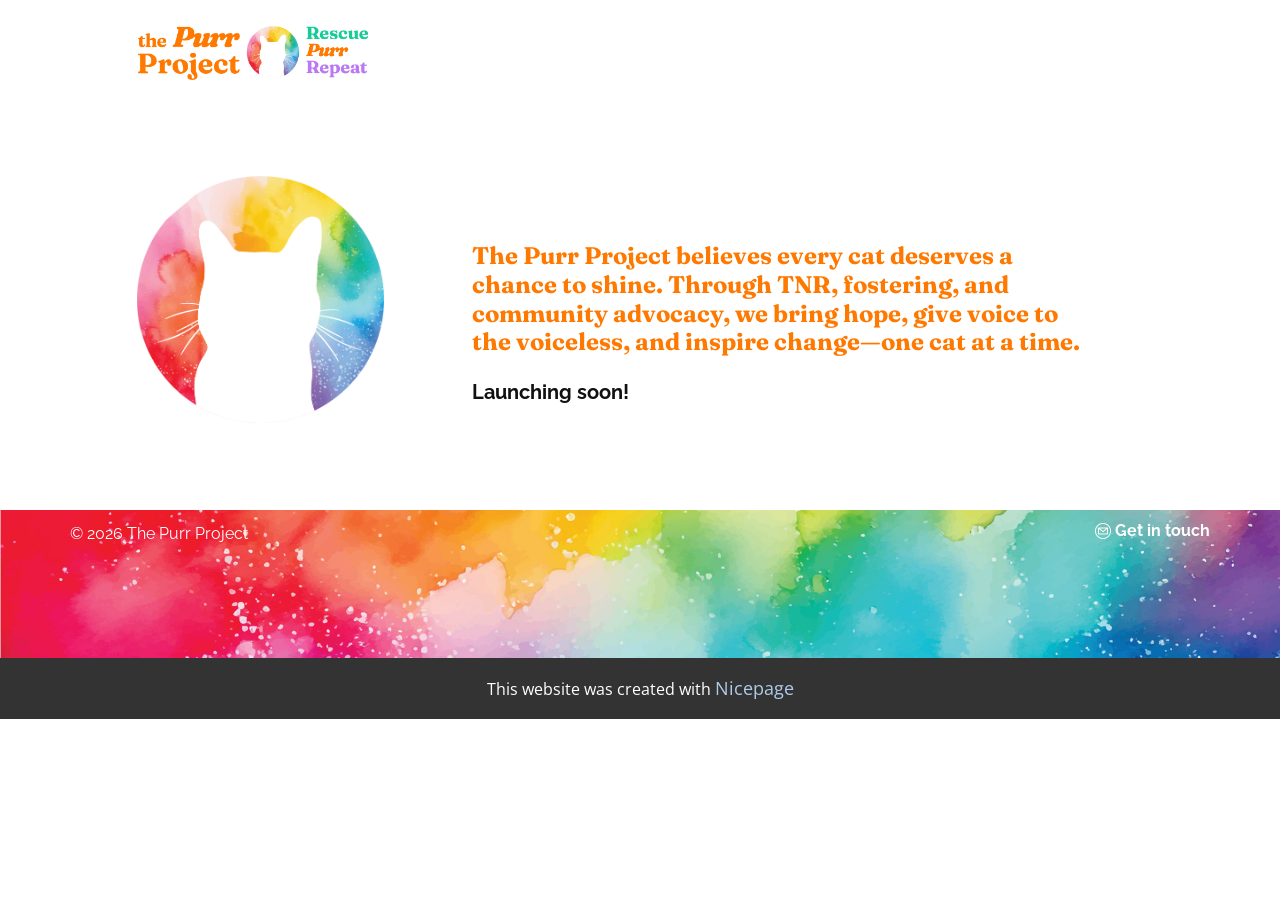
<file: index.html>
<!DOCTYPE html>
<html style="font-size: 16px;" lang="en"><head>
    <meta name="viewport" content="width=device-width, initial-scale=1.0">
    <meta charset="utf-8">
    <meta name="keywords" content="">
    <meta name="description" content="">
    <title>Home</title>
    <link rel="stylesheet" href="nicepage.css" media="screen">
<link rel="stylesheet" href="index.css" media="screen">
    <script class="u-script" type="text/javascript" src="jquery.js" defer=""></script>
    <script class="u-script" type="text/javascript" src="nicepage.js" defer=""></script>
    <meta name="generator" content="Nicepage 8.3.6, nicepage.com">
    
    
    
    <link id="u-page-google-font" rel="stylesheet" href="https://fonts.googleapis.com/css2?display=swap&amp;family=Roboto:ital,wght@0,100;0,200;0,300;0,400;0,500;0,600;0,700;0,800;0,900;1,100;1,200;1,300;1,400;1,500;1,600;1,700;1,800;1,900&amp;family=Open+Sans:ital,wght@0,300;0,400;0,500;0,600;0,700;0,800;1,300;1,400;1,500;1,600;1,700;1,800&amp;family=Raleway:ital,wght@0,100;0,200;0,300;0,400;0,500;0,600;0,700;0,800;0,900;1,100;1,200;1,300;1,400;1,500;1,600;1,700;1,800;1,900&amp;family=Fraunces:ital,wght@0,100;0,200;0,300;0,400;0,500;0,600;0,700;0,800;0,900;1,100;1,200;1,300;1,400;1,500;1,600;1,700;1,800;1,900">
    <script type="application/ld+json">{
		"@context": "http://schema.org",
		"@type": "Organization",
		"name": ""
}</script>
    <meta name="theme-color" content="#478ac9">
    <meta property="og:title" content="Home">
    <meta property="og:type" content="website">
  <meta data-intl-tel-input-cdn-path="intlTelInput/"></head>
  <body data-home-page="Home.html" data-home-page-title="Home" data-path-to-root="./" data-include-products="false" class="u-body u-clearfix u-xl-mode" data-lang="en"><header class="u-clearfix u-header u-header" id="header"><div class="u-clearfix u-sheet u-valign-bottom-xl u-valign-middle-lg u-valign-middle-md u-valign-middle-sm u-valign-middle-xs u-sheet-1">
        <img class="u-image u-image-contain u-image-default u-image-1" src="images/PurrProjectLogo.png" alt="" data-image-width="1593" data-image-height="374">
      </div></header>
    <section class="u-clearfix u-section-1" id="block-1" data-image-width="1920" data-image-height="1097">
      <div class="u-clearfix u-sheet u-sheet-1">
        <img class="u-align-center-xs u-image u-image-contain u-image-default u-image-1" src="images/PurrProjectRainbowJag.png" alt="" data-image-width="1113" data-image-height="1112">
        <h4 class="u-align-center-xs u-align-left-lg u-align-left-md u-align-left-sm u-align-left-xl u-custom-font u-text u-text-custom-color-1 u-text-1">The Purr Project believes every cat deserves a chance to shine. Through TNR, fostering, and community advocacy, we bring hope, give voice to the voiceless, and inspire change—one cat at a time.</h4>
        <h5 class="u-align-center-xs u-align-left-lg u-align-left-md u-align-left-sm u-align-left-xl u-custom-font u-font-raleway u-text u-text-2">Launching soon​!</h5>
      </div>
    </section>
    
    
    
    <footer class="u-align-center u-clearfix u-footer u-image u-footer" id="footer" data-image-width="1920" data-image-height="1097"><a href="mailto:support@thepurrproject.com" class="u-active-none u-btn u-btn-rectangle u-button-style u-custom-font u-font-raleway u-hover-none u-none u-text-body-alt-color u-btn-1"><span class="u-file-icon u-icon u-text-white u-icon-1"><img src="images/15356610-0068de00.png" alt=""></span>&nbsp;​Get in touch
      </a><p class="u-align-left u-custom-font u-font-raleway u-small-text u-text u-text-body-alt-color u-text-variant u-text-1">© 2026 The Purr Project&nbsp;</p></footer>
    <section class="u-backlink u-clearfix u-grey-80"> This website was created with <a href="https://nicepage.com">Nicepage</a>
    </section>
  
</body></html>
</file>
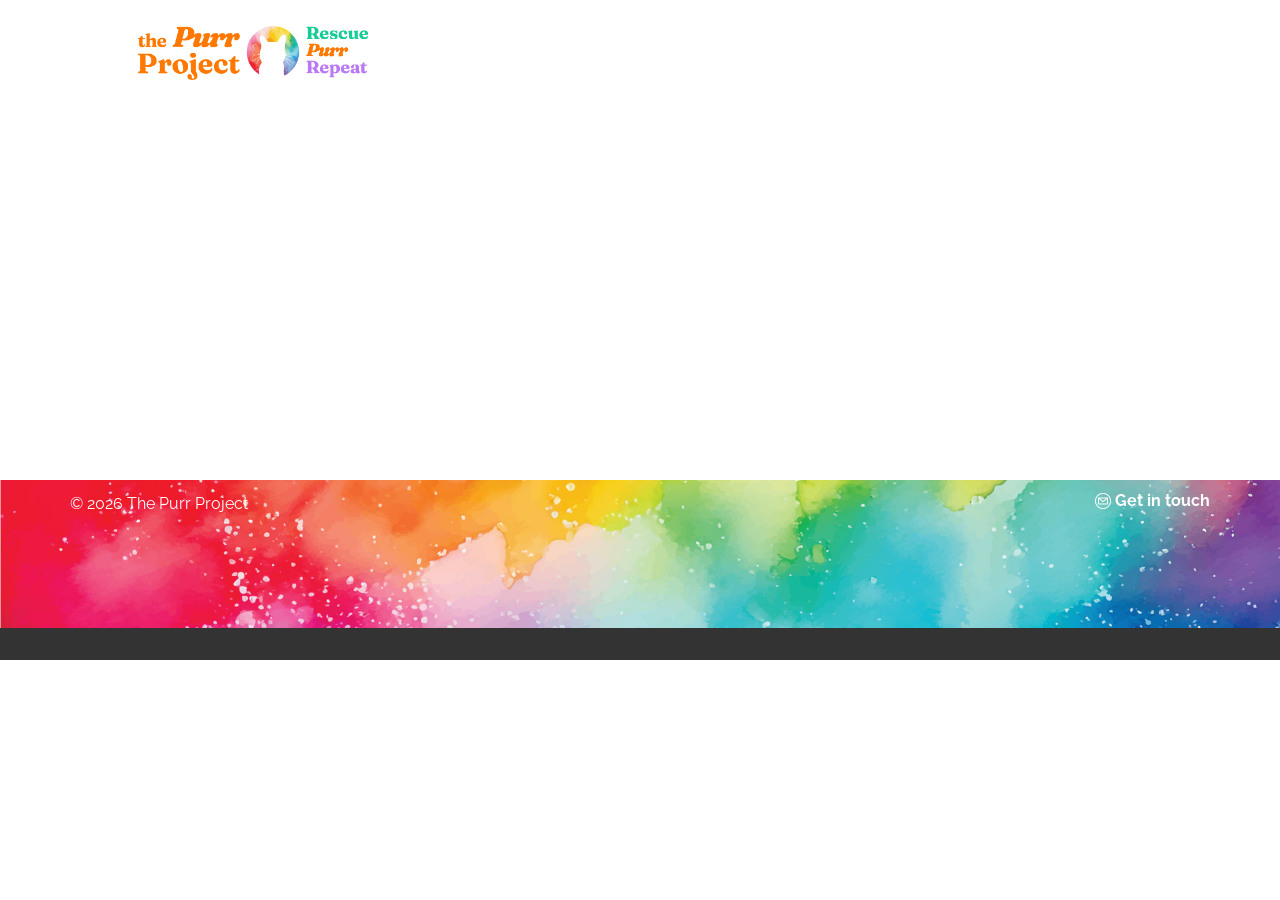
<file: About.html>
<!DOCTYPE html>
<html style="font-size: 16px;" lang="en"><head>
    <meta name="viewport" content="width=device-width, initial-scale=1.0">
    <meta charset="utf-8">
    <meta name="keywords" content="">
    <meta name="description" content="">
    <title>About</title>
    <link rel="stylesheet" href="nicepage.css" media="screen">
<link rel="stylesheet" href="About.css" media="screen">
    <script class="u-script" type="text/javascript" src="jquery.js" defer=""></script>
    <script class="u-script" type="text/javascript" src="nicepage.js" defer=""></script>
    <meta name="generator" content="Nicepage 8.3.6, nicepage.com">
    
    
    
    <link id="u-page-google-font" rel="stylesheet" href="https://fonts.googleapis.com/css2?display=swap&amp;family=Roboto:ital,wght@0,100;0,200;0,300;0,400;0,500;0,600;0,700;0,800;0,900;1,100;1,200;1,300;1,400;1,500;1,600;1,700;1,800;1,900&amp;family=Open+Sans:ital,wght@0,300;0,400;0,500;0,600;0,700;0,800;1,300;1,400;1,500;1,600;1,700;1,800&amp;family=Raleway:ital,wght@0,100;0,200;0,300;0,400;0,500;0,600;0,700;0,800;0,900;1,100;1,200;1,300;1,400;1,500;1,600;1,700;1,800;1,900">
    <script type="application/ld+json">{
		"@context": "http://schema.org",
		"@type": "Organization",
		"name": ""
}</script>
    <meta name="theme-color" content="#478ac9">
    <meta property="og:title" content="About">
    <meta property="og:type" content="website">
  <meta data-intl-tel-input-cdn-path="intlTelInput/"></head>
  <body data-path-to-root="./" data-include-products="false" class="u-body u-xl-mode" data-lang="en"><header class="u-clearfix u-header u-header" id="header"><div class="u-clearfix u-sheet u-valign-bottom-xl u-valign-middle-lg u-valign-middle-md u-valign-middle-sm u-valign-middle-xs u-sheet-1">
        <img class="u-image u-image-contain u-image-default u-image-1" src="images/PurrProjectLogo.png" alt="" data-image-width="1593" data-image-height="374">
      </div></header>
    <section class="u-clearfix u-section-1" id="block-1">
      <div class="u-clearfix u-sheet u-sheet-1"></div>
    </section>
    
    
    
    <footer class="u-align-center u-clearfix u-footer u-image u-footer" id="footer" data-image-width="1920" data-image-height="1097"><a href="mailto:support@thepurrproject.com" class="u-active-none u-btn u-btn-rectangle u-button-style u-custom-font u-font-raleway u-hover-none u-none u-text-body-alt-color u-btn-1"><span class="u-file-icon u-icon u-text-white u-icon-1"><img src="images/15356610-0068de00.png" alt=""></span>&nbsp;​Get in touch
      </a><p class="u-align-left u-custom-font u-font-raleway u-small-text u-text u-text-body-alt-color u-text-variant u-text-1">© 2026 The Purr Project&nbsp;</p></footer>
    <section class="u-backlink u-clearfix u-grey-80"></section>
  
</body></html>
</file>
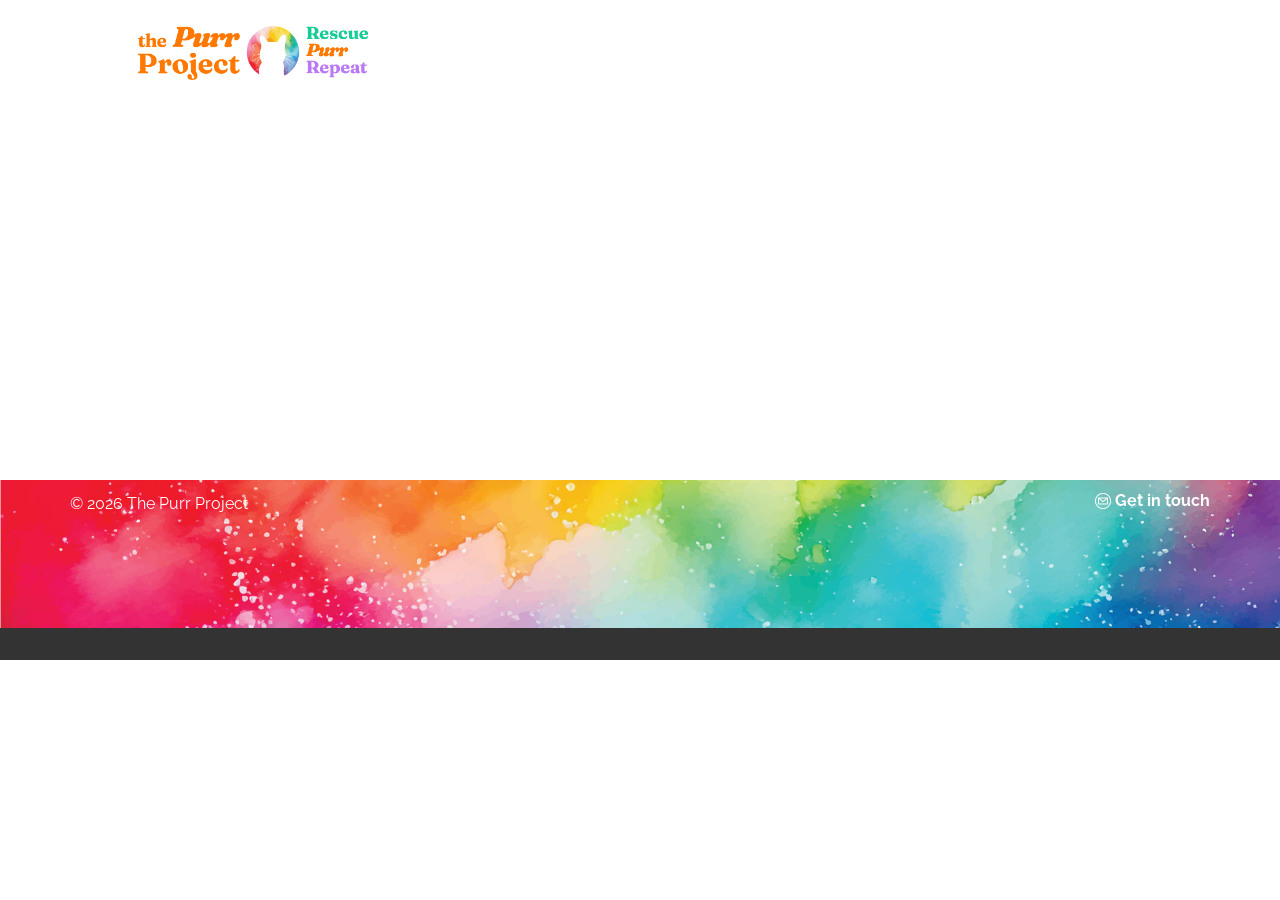
<file: Contact.html>
<!DOCTYPE html>
<html style="font-size: 16px;" lang="en"><head>
    <meta name="viewport" content="width=device-width, initial-scale=1.0">
    <meta charset="utf-8">
    <meta name="keywords" content="">
    <meta name="description" content="">
    <title>Contact</title>
    <link rel="stylesheet" href="nicepage.css" media="screen">
<link rel="stylesheet" href="Contact.css" media="screen">
    <script class="u-script" type="text/javascript" src="jquery.js" defer=""></script>
    <script class="u-script" type="text/javascript" src="nicepage.js" defer=""></script>
    <meta name="generator" content="Nicepage 8.3.6, nicepage.com">
    
    
    
    <link id="u-page-google-font" rel="stylesheet" href="https://fonts.googleapis.com/css2?display=swap&amp;family=Roboto:ital,wght@0,100;0,200;0,300;0,400;0,500;0,600;0,700;0,800;0,900;1,100;1,200;1,300;1,400;1,500;1,600;1,700;1,800;1,900&amp;family=Open+Sans:ital,wght@0,300;0,400;0,500;0,600;0,700;0,800;1,300;1,400;1,500;1,600;1,700;1,800&amp;family=Raleway:ital,wght@0,100;0,200;0,300;0,400;0,500;0,600;0,700;0,800;0,900;1,100;1,200;1,300;1,400;1,500;1,600;1,700;1,800;1,900">
    <script type="application/ld+json">{
		"@context": "http://schema.org",
		"@type": "Organization",
		"name": ""
}</script>
    <meta name="theme-color" content="#478ac9">
    <meta property="og:title" content="Contact">
    <meta property="og:type" content="website">
  <meta data-intl-tel-input-cdn-path="intlTelInput/"></head>
  <body data-path-to-root="./" data-include-products="false" class="u-body u-xl-mode" data-lang="en"><header class="u-clearfix u-header u-header" id="header"><div class="u-clearfix u-sheet u-valign-bottom-xl u-valign-middle-lg u-valign-middle-md u-valign-middle-sm u-valign-middle-xs u-sheet-1">
        <img class="u-image u-image-contain u-image-default u-image-1" src="images/PurrProjectLogo.png" alt="" data-image-width="1593" data-image-height="374">
      </div></header>
    <section class="u-clearfix u-section-1" id="block-1">
      <div class="u-clearfix u-sheet u-sheet-1"></div>
    </section>
    
    
    
    <footer class="u-align-center u-clearfix u-footer u-image u-footer" id="footer" data-image-width="1920" data-image-height="1097"><a href="mailto:support@thepurrproject.com" class="u-active-none u-btn u-btn-rectangle u-button-style u-custom-font u-font-raleway u-hover-none u-none u-text-body-alt-color u-btn-1"><span class="u-file-icon u-icon u-text-white u-icon-1"><img src="images/15356610-0068de00.png" alt=""></span>&nbsp;​Get in touch
      </a><p class="u-align-left u-custom-font u-font-raleway u-small-text u-text u-text-body-alt-color u-text-variant u-text-1">© 2026 The Purr Project&nbsp;</p></footer>
    <section class="u-backlink u-clearfix u-grey-80"></section>
  
</body></html>
</file>
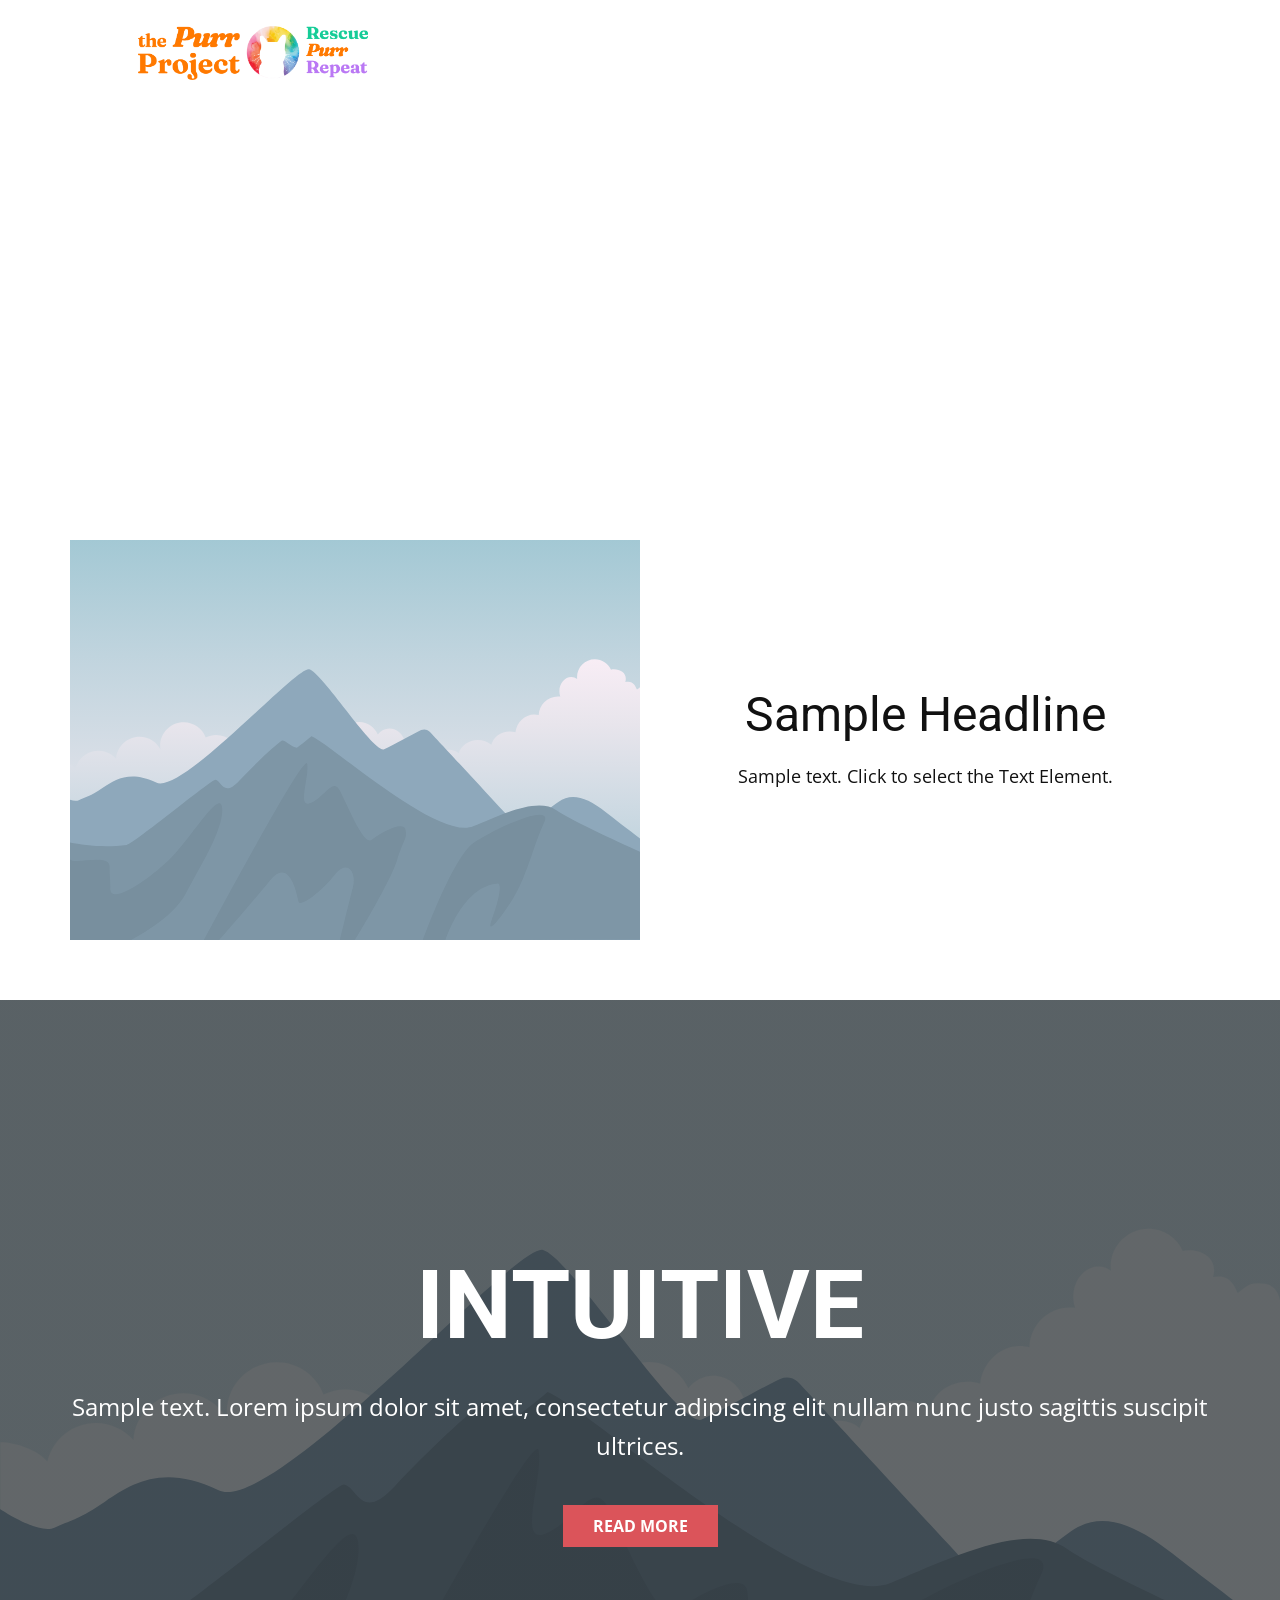
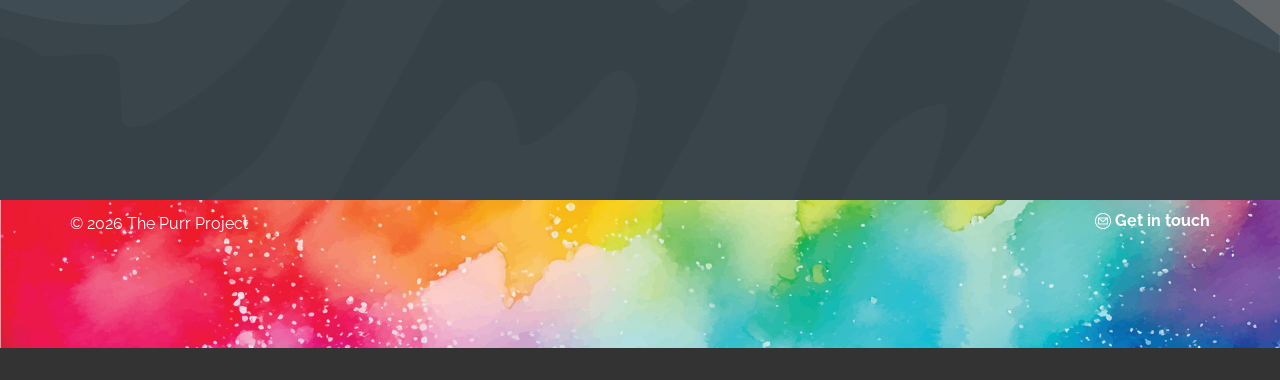
<file: Page-1.html>
<!DOCTYPE html>
<html style="font-size: 16px;" lang="en"><head>
    <meta name="viewport" content="width=device-width, initial-scale=1.0">
    <meta charset="utf-8">
    <meta name="keywords" content="INTUITIVE">
    <meta name="description" content="">
    <title>Page 1</title>
    <link rel="stylesheet" href="nicepage.css" media="screen">
<link rel="stylesheet" href="Page-1.css" media="screen">
    <script class="u-script" type="text/javascript" src="jquery.js" defer=""></script>
    <script class="u-script" type="text/javascript" src="nicepage.js" defer=""></script>
    <meta name="generator" content="Nicepage 8.3.6, nicepage.com">
    
    
    
    
    
    <link id="u-page-google-font" rel="stylesheet" href="https://fonts.googleapis.com/css2?display=swap&amp;family=Roboto:ital,wght@0,100;0,200;0,300;0,400;0,500;0,600;0,700;0,800;0,900;1,100;1,200;1,300;1,400;1,500;1,600;1,700;1,800;1,900&amp;family=Open+Sans:ital,wght@0,300;0,400;0,500;0,600;0,700;0,800;1,300;1,400;1,500;1,600;1,700;1,800&amp;family=Raleway:ital,wght@0,100;0,200;0,300;0,400;0,500;0,600;0,700;0,800;0,900;1,100;1,200;1,300;1,400;1,500;1,600;1,700;1,800;1,900">
    <script type="application/ld+json">{
		"@context": "http://schema.org",
		"@type": "Organization",
		"name": ""
}</script>
    <meta name="theme-color" content="#478ac9">
    <meta property="og:title" content="Page 1">
    <meta property="og:type" content="website">
  <meta data-intl-tel-input-cdn-path="intlTelInput/"></head>
  <body data-path-to-root="./" data-include-products="false" class="u-body u-clearfix u-xl-mode" data-lang="en"><header class="u-clearfix u-header u-header" id="header"><div class="u-clearfix u-sheet u-valign-bottom-xl u-valign-middle-lg u-valign-middle-md u-valign-middle-sm u-valign-middle-xs u-sheet-1">
        <img class="u-image u-image-contain u-image-default u-image-1" src="images/PurrProjectLogo.png" alt="" data-image-width="1593" data-image-height="374">
      </div></header>
    <section class="u-clearfix u-section-1" id="block-2">
      <div class="u-clearfix u-sheet u-sheet-1"></div>
    </section>
    <section class="u-clearfix u-section-2" id="block-5">
      <div class="u-clearfix u-sheet u-sheet-1">
        <div class="data-layout-selected u-clearfix u-expanded-width u-layout-wrap u-layout-wrap-1">
          <div class="u-layout">
            <div class="u-layout-row">
              <div class="u-container-style u-image u-layout-cell u-size-30 u-image-1" data-image-width="400" data-image-height="265">
                <div class="u-container-layout u-valign-top-xl u-container-layout-1"></div>
              </div>
              <div class="u-container-align-center u-container-style u-layout-cell u-size-30 u-layout-cell-2">
                <div class="u-container-layout u-valign-middle-xl u-container-layout-2">
                  <h2 class="u-align-center u-text u-text-default u-text-1">Sample Headline</h2>
                  <p class="u-align-center u-text u-text-default u-text-2">Sample text. Click to select the Text Element.</p>
                </div>
              </div>
            </div>
          </div>
        </div>
      </div>
    </section>
    <section class="u-align-center u-clearfix u-container-align-center u-image u-shading u-section-3" id="block-4">
      <div class="u-clearfix u-sheet u-valign-middle u-sheet-1">
        <h1 class="u-align-center u-text u-text-default u-title u-text-1">INTUITIVE</h1>
        <p class="u-align-center u-large-text u-text u-text-default u-text-variant u-text-2">Sample text. Lorem ipsum dolor sit amet, consectetur adipiscing elit nullam nunc justo sagittis suscipit ultrices.</p>
        <a href="#" class="u-align-center u-btn u-button-style u-palette-2-base u-btn-1">Read More</a>
      </div>
    </section>
    
    
    
    <footer class="u-align-center u-clearfix u-footer u-image u-footer" id="footer" data-image-width="1920" data-image-height="1097"><a href="mailto:support@thepurrproject.com" class="u-active-none u-btn u-btn-rectangle u-button-style u-custom-font u-font-raleway u-hover-none u-none u-text-body-alt-color u-btn-1"><span class="u-file-icon u-icon u-text-white u-icon-1"><img src="images/15356610-0068de00.png" alt=""></span>&nbsp;​Get in touch
      </a><p class="u-align-left u-custom-font u-font-raleway u-small-text u-text u-text-body-alt-color u-text-variant u-text-1">© 2026 The Purr Project&nbsp;</p></footer>
    <section class="u-backlink u-clearfix u-grey-80"></section>
  
</body></html>
</file>
